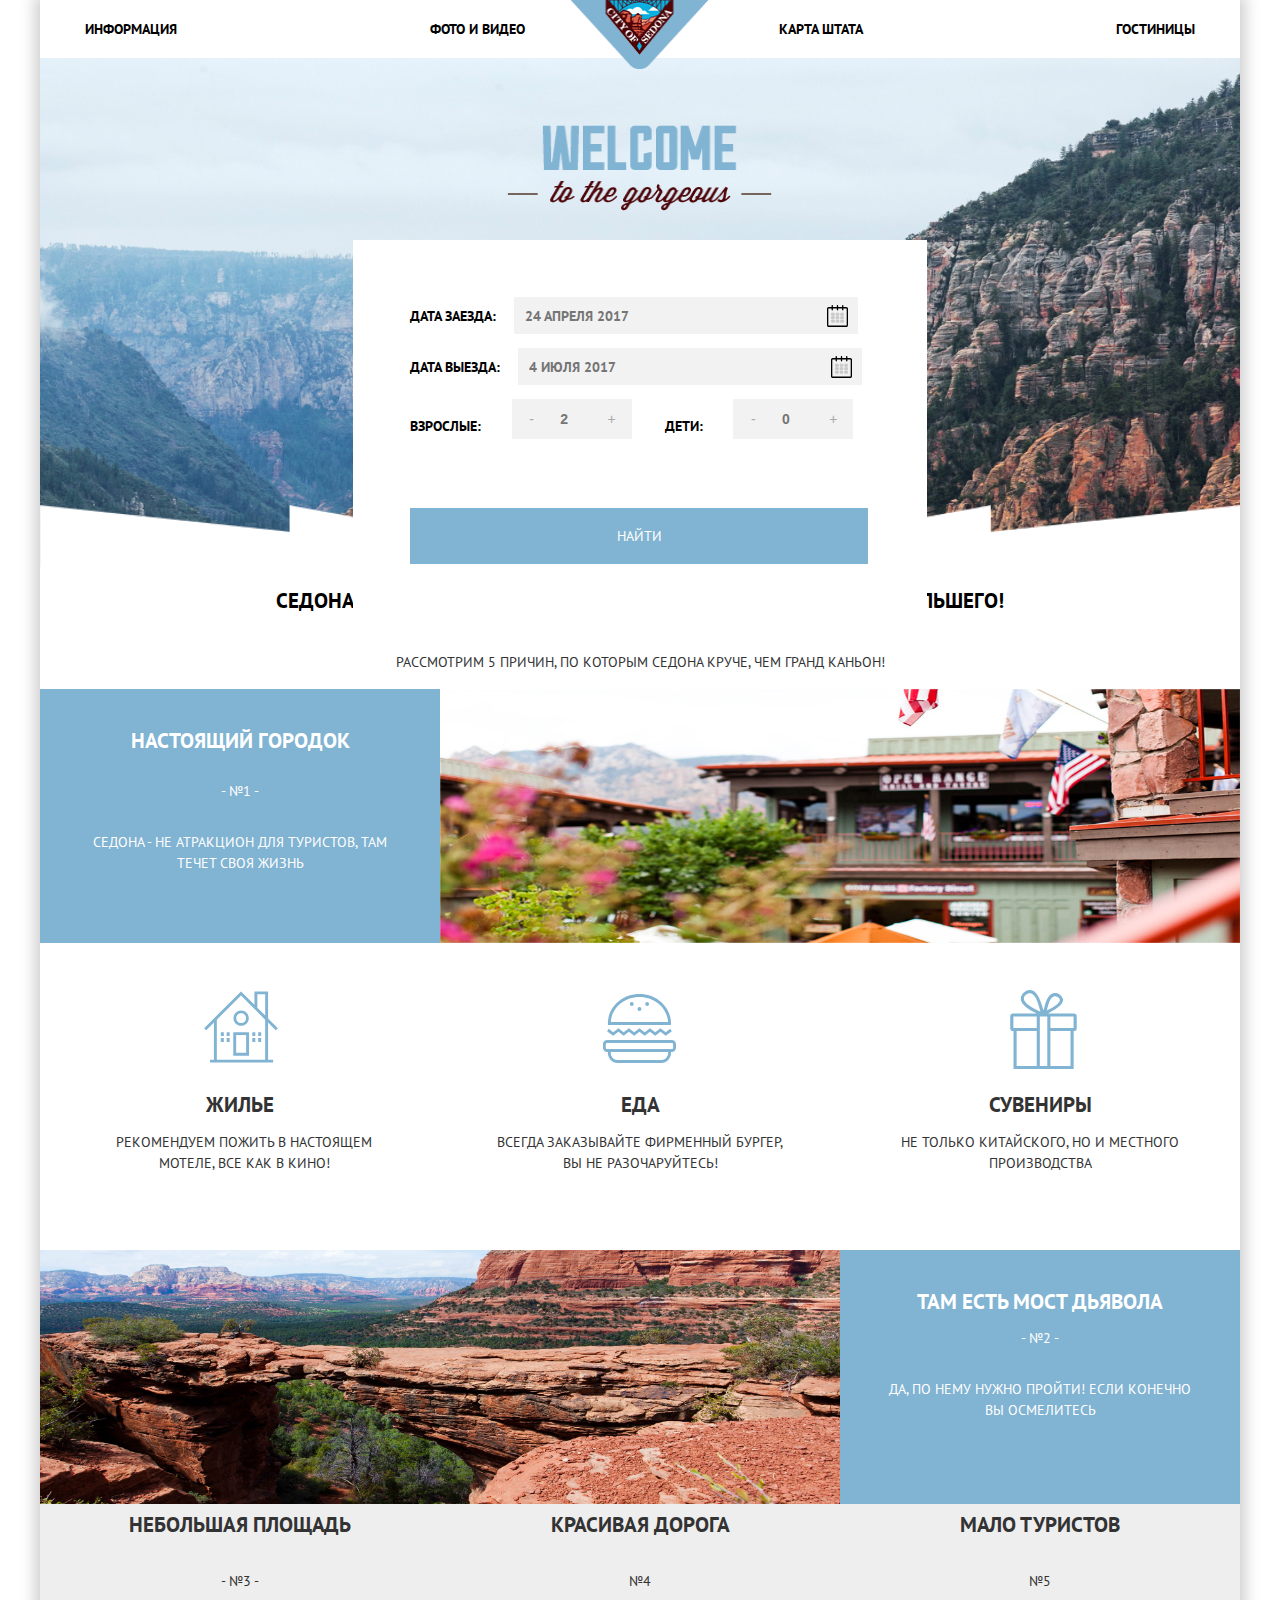
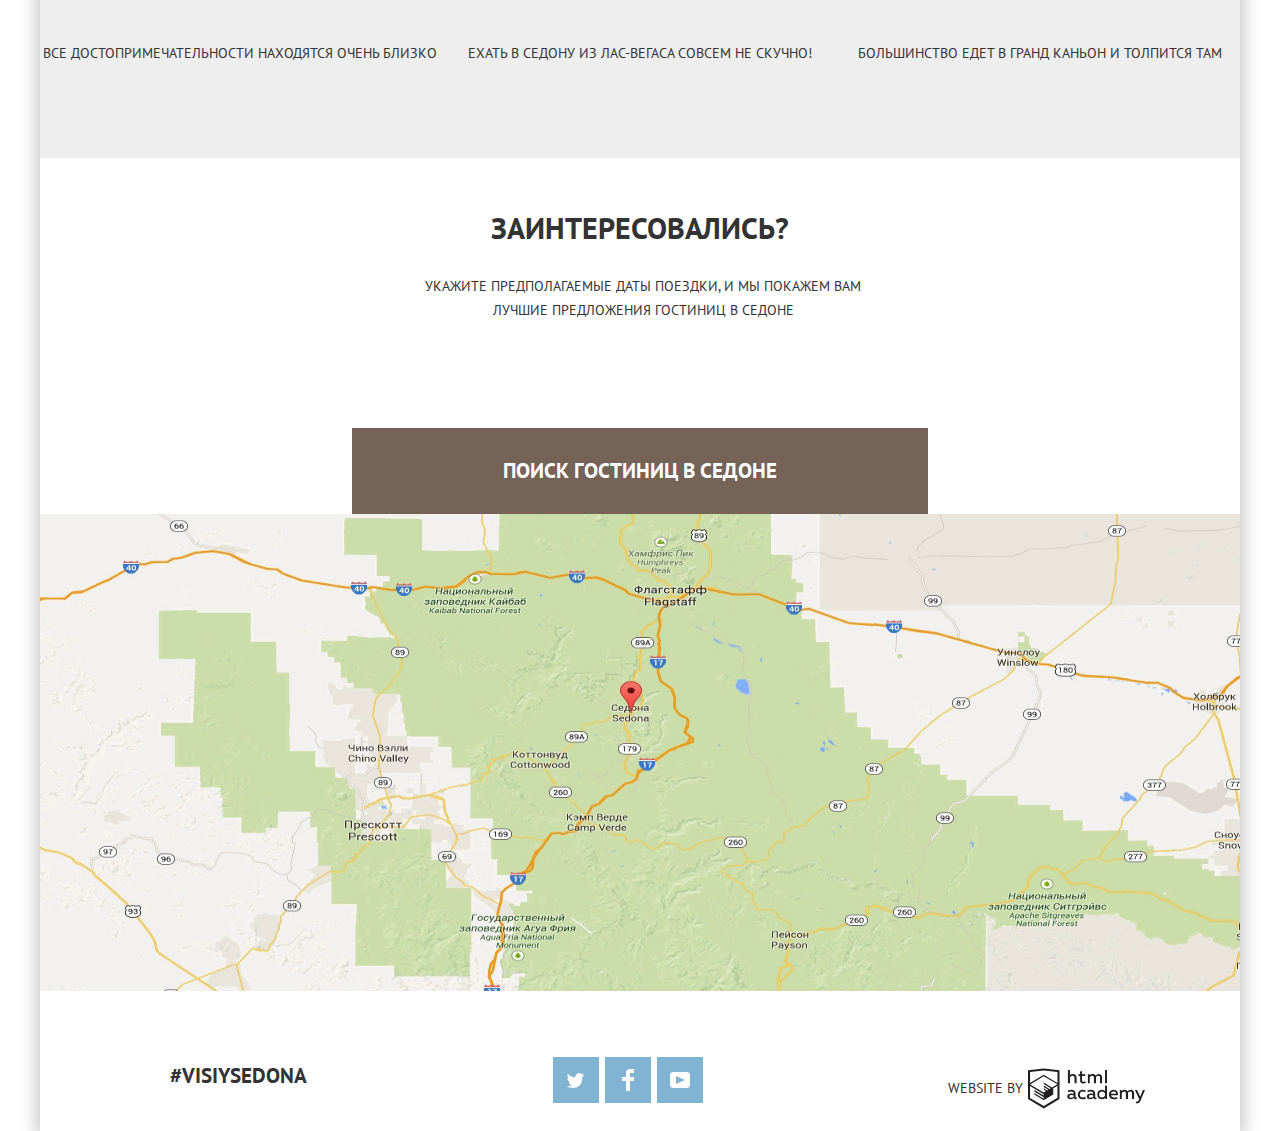
<file: index.html>
<!DOCTYPE html>
<html>
  <head>
    <meta charset="utf-8">
    <title>HTML Academy: Седона</title>
    <link href="https://fonts.googleapis.com/css?family=PT+Sans:400,400i,700,700i&amp;subset=cyrillic" rel="stylesheet">
    <link rel="stylesheet"  href="css/Normalize.css">
    <link rel="stylesheet" type="text/css" href="css/style.css">
  </head>
  <body>
  	<div class="whole-page">
		<header class="main-header">
			<nav class="main-navigation">
				<a class="main-header-logo">
					<img src="img/index-logo.png" width="140" height="70" alt="Логотип седоны">
				</a>
				<ul class="site-navigation">
					<li><a href="info.html">Информация</a></li>
					<li><a href="photo and video.html">Фото и видео</a></li>
					<li><a href="staff map.html">Карта штата</a></li>
					<li><a href="hotels.html">Гостиницы</a></li>
				</ul>
			</nav>
		</header>

		<main class="main-page">
			<section class="main-welcome">
				<div class="welcome-img">
					<h1 class="visually-hidden">Седона</h1>
					<img  src="img/Welcome.png" alt="Welcome to Sedona" width="471" height="352">
				</div>
				<div class="name-welcome">
					<p class="city-description">Седона - небольшой городок в аризоне, заслуживающий большего!</p>
					<p>Рассмотрим 5 причин, по которым седона круче, чем гранд каньон!</p>
				</div>
			</section>

			<section class="reasons">
				<h2 class="visually-hidden">Причины</h2>
				<ul class="reasons-list">
					<li class="reason-item reason-item1">
						<div class="reason-item-cover">
							<b>Настоящий городок</b>
							<p class="number"> - №1 -</p>
							<p class="reason-item-white">Седона - не атракцион для туристов, там течет своя жизнь</p>
						</div>
						<img src="img/reasons-photo1.jpg" alt="Фото причина 1" width="800" height="254">

						<ul class="reason-item-examples">
							<li class="reason-example accomodation">
								<img src="img/svg/icon1.svg" width="74" height="74" alt="Жилье">
								<b>Жилье</b>
								<p class="reason-item-grey">Рекомендуем пожить в настоящем мотеле, все как в кино!</p>
							</li>
							<li class="reason-example food">
								<img src="img/svg/icon-3.svg" height="77" width="73" alt="Еда">
								<b>Еда</b>
								<p class="reason-item-grey">Всегда заказывайте фирменный бургер, вы не разочаруйтесь!</p>
							</li>
							<li class="reason-example souvenir">
								<img src="img/svg/icon2.svg" width="67" height="79" alt="Сувениры">
								<b>Сувениры</b>
								<p class="reason-item-grey">Не только китайского, но и местного производства</p>
							</li>
						</ul>
					</li>
					<li class="reason-item reason-item1">
						<img src="img/reasons-photo2.jpg" alt="Фото причина 2" width="800" height="254">
						<div class="reason-item-cover">
							<b>Там есть мост дьявола</b>
							<span class="number">- №2 -</span>
							<p class="reason-item-white">Да, по нему нужно пройти! Если конечно вы осмелитесь</p>
						</div>
						
					</li>
					<li class="reason-item">
						<b>Небольшая площадь</b>
						<span class="number"> - №3 -</span>
						<p class="reason-item-grey">Все достопримечательности находятся очень близко</p>
					</li>
					<li class="reason-item">
						<b>Красивая дорога</b>
						<span class="number">№4</span>
						<p class="reason-item-grey">Ехать в седону из Лас-Вегаса совсем не скучно!</p>
					</li>
					<li class="reason-item">
						<b>Мало туристов</b>
						<span class="number">№5</span>
						<p class="reason-item-grey">Большинство едет в гранд каньон и толпится там</p>
					</li>
				</ul>
			</section>

			<section class="main-interests">
				<h2 class="interests-title">Заинтересовались?</h2>
				<p>Укажите предполагаемые даты поездки, и мы покажем вам лучшие предложения гостиниц в Седоне</p>
				<button class="button hotel-search">Поиск гостиниц в Седоне</button>
			</section>

			<section class="search">
				
				<form class="search" action="https://echo.htmlacademy.ru" method="post">
				<div class="form-search">
					<p class="search-date-item">
						<label for="arrival-date">Дата заезда:</label>
						<input id="arrival-date" type="text" name="date" placeholder="24 апреля 2017">
						
					</p>
					<p class="search-date-item">
						<label for="departure-date">Дата выезда:</label>
						<input id="departure-date" type="text" name="date" placeholder="4 июля 2017">
						
					</p>
					<div class="people-number">
					<p class="search-number-item">
						<label for="adults">Взрослые:</label>
						<div class="number-buttons">
							<button type="text"><span class="visually-hidden">Минус</span>-</button>
							<input id="adults" type="number" name="number" step="1" placeholder="2">
							<button type="text"><span class="visually-hidden">Плюс</span>+</button>
						</div>
					</p>
					<p class="search-number-item">
						<label for="children">Дети:</label>
						<div class="number-buttons">
							<button type="text"><span class="visually-hidden">Минус</span>-</button>
							<input id="children" type="number" name="number" step="1" placeholder="0">
							<button type="text"><span class="visually-hidden">Плюс</span>+</button>
						</div>	
					</p>
					</div>
					<button class="button search-button" type="submit">Найти</button>
				</div>
				<button class="search-close" type="button">Закрыть</button>
				</form>
				
			</section>

			<section class="map">
				<h2 class="visually-hidden">Как добраться до нас</h2>
				<p>
   					<img src="img/map.jpg" width="1200" height="477px" alt="Седона">
   				</p>
			</section>
		</main>


		<footer class="main-footer">
			<b>#VISIYSEDONA</b>
			<ul class="main-footer-list">
				<li><a class="social-button" href="#"><span class="visually-hidden">Twitter</span>
						<svg xmlns="http://www.w3.org/2000/svg" xmlns:xlink="http://www.w3.org/1999/xlink" width="17" height="15" viewBox="0 0 17 15"><path fill="#FFF" d="M10.95.144c1.685-.496 2.984.27 3.577 1.179.673-.231 1.331-.481 2.011-.708a2.345 2.345 0 0 1-.857 1.768c.685.17 1.304-.491 1.304-.491-.169 1-1.006 1.788-1.563 2.024-.231 6.75-3.175 11.217-10.077 11.082h-.446c-.41 0-4.164-.46-4.898-1.887 2.271.196 3.893-.422 4.693-1.177-.96-.3-2.679-.477-2.979-2.95.349.106.564.228 1.19.119C1.705 8.247.374 7.53.448 5.33c.285.328 1.067.536 1.34.472C1.085 5.561-.182 2.442.894.85c1.818 1.854 3.735 3.606 7.152 3.773C8.254 2.33 9.183.793 10.95.144z"/></svg>
					</a></li>
				<li><a class="social-button" href="#"><span class="visually-hidden">Facebook</span>
						<svg xmlns="http://www.w3.org/2000/svg" width="12" height="22" viewBox="0 0 12 22"><path fill="#FFF" d="M12 4V0H8a4 4 0 0 0-4 4v4H0v4h4v10h4V12h4V8H8V4h4z"/></svg>
					</a></li>
				<li><a class="social-button" href="#"><span class="visually-hidden">Youtube</span>
						<svg xmlns="http://www.w3.org/2000/svg" xmlns:xlink="http://www.w3.org/1999/xlink" width="20" height="16" viewBox="0 0 20 16"><path fill="#FFF" d="M17 0H3C1.35 0 0 1.35 0 3v10c0 1.65 1.35 3 3 3h14c1.65 0 3-1.35 3-3V3c0-1.65-1.35-3-3-3zM6.027 11.998V4.002L15.014 8l-8.987 3.998z"/></svg>
					</a></li>
			</ul>
			<div class="footer-academy">
				<span>WEBSITE BY</span>
				<a href="htmlacademy.ru" class="footer-logo"><span class="visually-hidden">Логотип академии</span>
					<svg id="Layer_1" data-name="Layer 1" xmlns="http://www.w3.org/2000/svg" viewBox="0 0 108.08 36.85" width="117" height="43"><title>logo-htmlacademy-small1</title><path d="M44.61,26.88a2,2,0,0,0,.55-0.1v1.33a3.25,3.25,0,0,1-1.18.21,1.67,1.67,0,0,1-1.67-1,4.84,4.84,0,0,1-3.14,1.08c-1.51,0-2.91-.83-2.91-2.55,0-2.13,2-2.79,3.71-2.79a11.08,11.08,0,0,1,2.17.25v-0.3c0-1-.76-1.77-2.19-1.77a7.42,7.42,0,0,0-3,.64v-1.7a10.21,10.21,0,0,1,3.19-.55c2.36,0,3.81,1.12,3.81,3.65v3a0.54,0.54,0,0,0,.49.59h0.17Zm-6.44-1.13A1.35,1.35,0,0,0,39.63,27h0.11a3.39,3.39,0,0,0,2.41-1V24.58a9.72,9.72,0,0,0-1.81-.21c-1,0-2.16.33-2.16,1.38h0Zm12.36-6.11a5,5,0,0,1,2.57.64V22a4.08,4.08,0,0,0-2.3-.7,2.75,2.75,0,1,0,0,5.49,5,5,0,0,0,2.43-.64v1.71a6.27,6.27,0,0,1-2.76.57A4.21,4.21,0,0,1,46,24.51q0-.21,0-0.41a4.32,4.32,0,0,1,4.18-4.46h0.38Zm12.17,7.24a2,2,0,0,0,.55-0.1v1.33a3.25,3.25,0,0,1-1.18.21,1.67,1.67,0,0,1-1.67-1,4.84,4.84,0,0,1-3.14,1.08c-1.51,0-2.91-.83-2.91-2.55,0-2.13,2-2.79,3.71-2.79a11.08,11.08,0,0,1,2.17.25v-0.3c0-1-.76-1.77-2.19-1.77a7.42,7.42,0,0,0-3,.64v-1.7a10.21,10.21,0,0,1,3.19-.55c2.36,0,3.81,1.12,3.81,3.65v3a0.54,0.54,0,0,0,.49.59h0.17Zm-6.44-1.13A1.35,1.35,0,0,0,57.73,27h0.11a3.39,3.39,0,0,0,2.41-1V24.58a9.72,9.72,0,0,0-1.81-.21c-1.06,0-2.16.33-2.16,1.38h0ZM73,16V28.2H71.35V26.88a3.88,3.88,0,0,1-3.19,1.54,4.4,4.4,0,0,1,0-8.78,3.81,3.81,0,0,1,3,1.3V16H73Zm-4.53,5.22a2.76,2.76,0,1,0,0,5.52A2.86,2.86,0,0,0,71.15,25V23A2.91,2.91,0,0,0,68.49,21.27ZM79,19.64c3.31,0,4.46,2.68,3.92,5.09H76.7c0.21,1.5,1.67,2.11,3.19,2.11a6.11,6.11,0,0,0,2.64-.59v1.6a7.14,7.14,0,0,1-3,.57C77,28.42,74.78,27,74.78,24a4.18,4.18,0,0,1,4-4.39H79Zm0.09,1.54a2.28,2.28,0,0,0-2.44,2.1v0.06H81.3A2,2,0,0,0,79.13,21.18Zm5.73,7V19.87h1.65v1a3.81,3.81,0,0,1,2.78-1.27A2.86,2.86,0,0,1,91.89,21a4.12,4.12,0,0,1,2.91-1.33A3.06,3.06,0,0,1,98,23V28.2h-1.9V23.05a1.59,1.59,0,0,0-1.42-1.75H94.42a2.8,2.8,0,0,0-2.07,1.12V28.2h-1.9V23.05A1.59,1.59,0,0,0,89,21.31H88.8a3,3,0,0,0-2.21,1.29v5.63H84.86Zm21.31-8.33h1.9l-3.91,9.46c-0.9,2.17-2.09,2.86-3.35,2.86a4.76,4.76,0,0,1-1.1-.14V30.46a2.86,2.86,0,0,0,.85.12c0.9,0,1.58-.64,2.07-1.9l0.17-.42-4-8.4h2l2.86,6.29ZM38.73,1.46V6.22a3.81,3.81,0,0,1,2.7-1.14,3.25,3.25,0,0,1,3.44,3.4v5.15H43V8.72a1.81,1.81,0,0,0-1.61-2h-0.3a2.93,2.93,0,0,0-2.32,1.39v5.52h-1.9V1.46h1.9ZM49.94,2.31v3h3V6.91h-3v3.81c0,1.1.5,1.46,1.58,1.46a4.49,4.49,0,0,0,1.69-.33v1.6A6.8,6.8,0,0,1,51,13.8a2.55,2.55,0,0,1-2.86-2.74V6.89H46.58V5.26h1.5V2.74Zm5.4,11.31V5.28H57v1A3.81,3.81,0,0,1,59.77,5a2.86,2.86,0,0,1,2.6,1.33A4.12,4.12,0,0,1,65.28,5,3.06,3.06,0,0,1,68.44,8.4v5.21h-1.9V8.46a1.59,1.59,0,0,0-1.42-1.75H64.89a2.8,2.8,0,0,0-2.07,1.12v5.78h-1.9V8.46A1.59,1.59,0,0,0,59.5,6.71H59.27A3,3,0,0,0,57.06,8v5.63H55.34ZM71.17,1.45H73V13.6H71.17V1.45ZM14.71,0H14.55L0,1.54V28.21l14.55,8.66,14.55-8.66V1.54Zm12.5,27.1L14.55,34.64,1.9,27.12V16.18l12.59,7.5V25L5.86,19.9v1.31l8.68,5.21v1.39L5.87,22.65V24l8.68,5.21,8.75-5.24V18.31L27.2,16V27.12Zm0-12.53-3.48,2-1.6,1L14.51,13v1.31L21,18.23H21l-0.14.09-1,.54-5.37-3.2V17l4.24,2.52-1,.67-3.2-1.9v1.31l2.1,1.24L14.5,22.1,2,14.65,14.51,7.11Zm0-1.32L14.49,5.76,1.91,13.25v-10L14.56,1.92,27.21,3.25v10h0Z" transform="translate(0 -0.02)" fill="#231f20"/></svg>
				</a>
			</div>
		</footer>
	</div>
    
  </body>
</html>
</file>
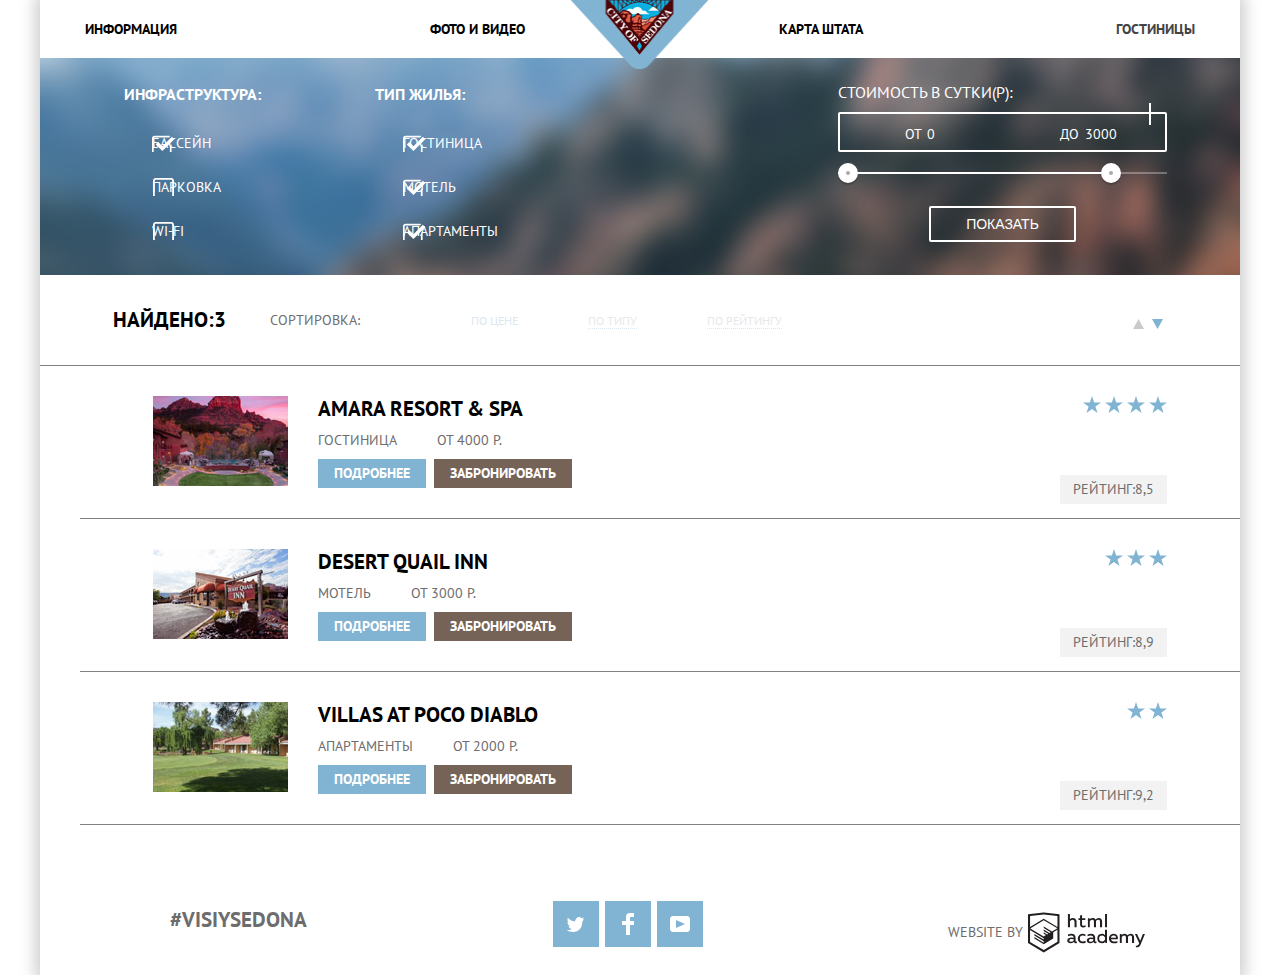
<file: hotels.html>
<!DOCTYPE html>
<html>
<head>
	<meta charset="utf-8">
	<title>Hotels</title>
	<link href="https://fonts.googleapis.com/css?family=PT+Sans:400,400i,700,700i&amp;subset=cyrillic" rel="stylesheet">
    <link rel="stylesheet"  href="css/Normalize.css">
    <link rel="stylesheet" type="text/css" href="css/style.css">
</head>
<body class="inner-page">
	<div class="whole-page">
		<header class="main-header">
			<nav class="main-navigation">
				<a class="main-header-logo" href="index.html">
					<img src="img/index-logo.png" width="141" height="70" alt="Логотип седоны">
				</a>
				<ul class="site-navigation">
					<li><a href="info.html">Информация</a></li>
					<li><a href="photo and video.html">Фото и видео</a></li>
					<li><a href="staff map.html">Карта штата</a></li>
					<li class="site-navigation-current">Гостиницы</li>
				</ul>
			</nav>
		</header>

		<section class="criterias">
			<h2 class="visually-hidden">Выбери критерии</h2>
			
			<form class="filter" method="get" action="https://echo.htmlacademy.ru">
			<div class="infostructure-cover">
				<fieldset class="filter-infostructure">
					<legend>Инфраструктура:</legend>
					<ul class="fliter-option-list">
						<li class="filter-option checked">
							<input class="visually-hidden filter-input-checkbox" type="checkbox" name="pool" id="filter-pool" checked>
							<label for="filter-pool">Бассейн</label>
						</li>
						<li class="filter-option unchecked">
							<input class="visually-hidden filter-input-checkbox" type="checkbox" name="pool" id="filter-parking">
							<label for="filter-parking">Парковка</label>
						</li>
						<li class="filter-option unchecked">
							<input class="visually-hidden filter-input-checkbox" type="checkbox" name="pool" id="filter-wifi">
							<label for="filter-wifi">Wi-Fi</label>
						</li>
					</ul>	
				</fieldset>
			
				<fieldset class="filter-accomodation">
					<legend>Тип жилья:</legend>
					<ul class="fliter-option-list">
						<li class="filter-option checked">
							<input class="visually-hidden filter-input-checkbox" type="checkbox" name="hotel" id="filter-hotel" checked>
							<label for="filter-hotel">гостиница</label>
						</li>
						<li class="filter-option checked">
							<input class="visually-hidden filter-input-checkbox" type="checkbox" name="motel" id="filter-motel" checked>
							<label for="filter-motel">Мотель</label>
						</li>
						<li class="filter-option checked">
							<input class="visually-hidden filter-input-checkbox" type="checkbox" name="apartment" id="filter-apartment" checked>
							<label for="filter-apartment">Апартаменты</label>
						</li>
					</ul>
				</fieldset>
				<!--Ползунок-->
					<div class="filter-range">
						<div class="filter-range-title">Стоимость в сутки(р):</div>
						<div class="price-controls">
							 <label class="min-price">от <input type="text" name="min-price" value="0"></label>
        					<label class="max-price">до <input type="text" name="max-price" value="3000"></label>
						</div>
						<div class="range-controls">
							<div class="scale">
         						<div class="bar"></div>
       						 </div>
       						 <div class="range-toggle range-toggle-min"></div>
      						  <div class="range-toggle range-toggle-max"></div>
						</div>
						<div> 
							<button class="btn-transparent" type="submit">Показать</button>
							
						</div>
					
					
					</div>
				</div>
			</form>
			
		</section>

		<section class="hotels">
			<h2 class="visually-hidden">Список найденых гостиниц</h2>
			<div class="hotels-found">
			
			<b>Найдено:3</b>
			<p class="hotels-found-sorting">Сортировка:</p>
			<ul class="sorting-list">
				<li><a href="#" class="sorting-item-current">По цене</a></li>
				<li><a class="sorting-item" href="#">По типу</a></li>
				<li><a class="sorting-item" href="#">По рейтингу</a></li>
			</ul>
			<ul class="direction-list">
				<li class="direction-item-back"><span class="visually-hidden">Назад</span>
					<svg xmlns="http://www.w3.org/2000/svg" width="11" height="10" viewBox="0 0 11 10"><path fill="#cacaca" d="M5.5 0L0 10h11z"/></svg>
				</li>
				<li class="direction-item-next active"><span class="visually-hidden">Вперед</span>
					<svg xmlns="http://www.w3.org/2000/svg" width="11" height="10" viewBox="0 0 11 10"><path fill="#81b3d2" d="M5.5 10L0 0h11"/></svg>
				</li>
			</ul>
			</div>
			<ul class="hotels-list">
				
				<li class="hotel-item">
					<div class="hotel-item-image">
							<img src="img/hotel1.jpg" alt="Гостиница1" width="135" height="90">
					</div>
					<div class="hotel-item-price">
						<h3>AMARA RESORT  & SPA</h3>
						<div class="hotel-type">
							<span>Гостиница</span>
							<span class="hotel-price">от 4000 P.</span>
						</div>
						<div class="hotel-button">
							<a href="amarahotel.html" class="moreinfo">Подробнее</a>
							<a href="booking.html" class="booking">Забронировать</a>
						</div>
					</div>
					<div class="hotel-item-rate">
						<div class="hotel-stars">
							<span></span>
							<span></span>
							<span></span>
							<span></span>
						</div>
						<p class="hotel-rate">рейтинг:8,5</p>
						
					</div>
				</li>

				<li class="hotel-item">
					<div class="hotel-item-image">
							<img src="img/hotel2.jpg" alt="Гостиница2" width="135" height="90">
					</div>
					<div class="hotel-item-price">
						<h3>DESERT QUAIL INN</h3>
						<div class="hotel-type">
							<span>Мотель</span>
							<span class="hotel-price">от 3000 P.</span>
						</div>
						<div class="hotel-button">
							<a href="amarahotel.html" class="moreinfo">Подробнее</a>
							<a href="booking.html" class="booking">Забронировать</a>
						</div>
					</div>
					<div class="hotel-item-rate">
						<div class="hotel-stars">
							<span></span>
							<span></span>
							<span></span>
						</div>
						<p class="hotel-rate">рейтинг:8,9</p>
						
					</div>
				</li>

				<li class="hotel-item">
					<div class="hotel-item-image">
							<img src="img/hotel3.jpg" alt="Гостиница3" width="135" height="90">
					</div>
					<div class="hotel-item-price">
						<h3>VILLAS AT POCO DIABLO</h3>
						<div class="hotel-type">	
							<span>Апартаменты</span>
							<span class="hotel-price">от 2000 P.</span>
						</div>
						<div class="hotel-button">
							<a href="amarahotel.html" class="moreinfo">Подробнее</a>
							<a href="booking.html" class="booking">Забронировать</a>
						</div>
					</div>
					<div class="hotel-item-rate">
						<div class="hotel-stars">
							<span></span>
							<span></span>
						</div>
						<p class="hotel-rate" >рейтинг:9,2</p>
						
					</div>
				</li>
			</ul>
		</section>

		<footer class="main-footer">
			<b>#VISIYSEDONA</b>
			<ul class="main-footer-list">
				<li><a class="social-button" href="#"><span class="visually-hidden">Twitter</span>
						<svg xmlns="http://www.w3.org/2000/svg" xmlns:xlink="http://www.w3.org/1999/xlink" width="17" height="15" viewBox="0 0 17 15"><path fill="#FFF" d="M10.95.144c1.685-.496 2.984.27 3.577 1.179.673-.231 1.331-.481 2.011-.708a2.345 2.345 0 0 1-.857 1.768c.685.17 1.304-.491 1.304-.491-.169 1-1.006 1.788-1.563 2.024-.231 6.75-3.175 11.217-10.077 11.082h-.446c-.41 0-4.164-.46-4.898-1.887 2.271.196 3.893-.422 4.693-1.177-.96-.3-2.679-.477-2.979-2.95.349.106.564.228 1.19.119C1.705 8.247.374 7.53.448 5.33c.285.328 1.067.536 1.34.472C1.085 5.561-.182 2.442.894.85c1.818 1.854 3.735 3.606 7.152 3.773C8.254 2.33 9.183.793 10.95.144z"/></svg>
					</a></li>
				<li><a class="social-button" href="#"><span class="visually-hidden">Facebook</span>
						<svg xmlns="http://www.w3.org/2000/svg" width="12" height="22" viewBox="0 0 12 22"><path fill="#FFF" d="M12 4V0H8a4 4 0 0 0-4 4v4H0v4h4v10h4V12h4V8H8V4h4z"/></svg>
					</a></li>
				<li><a class="social-button" href="#"><span class="visually-hidden">Youtube</span>
						<svg xmlns="http://www.w3.org/2000/svg" xmlns:xlink="http://www.w3.org/1999/xlink" width="20" height="16" viewBox="0 0 20 16"><path fill="#FFF" d="M17 0H3C1.35 0 0 1.35 0 3v10c0 1.65 1.35 3 3 3h14c1.65 0 3-1.35 3-3V3c0-1.65-1.35-3-3-3zM6.027 11.998V4.002L15.014 8l-8.987 3.998z"/></svg>
					</a></li>
			</ul>
			<div class="footer-academy">
				<span>WEBSITE BY</span>
				<a href="htmlacademy.ru" class="footer-logo"><span class="visually-hidden">Логотип академии</span>
					<svg id="Layer_1" data-name="Layer 1" xmlns="http://www.w3.org/2000/svg" viewBox="0 0 108.08 36.85" width="117" height="43"><title>logo-htmlacademy-small1</title><path d="M44.61,26.88a2,2,0,0,0,.55-0.1v1.33a3.25,3.25,0,0,1-1.18.21,1.67,1.67,0,0,1-1.67-1,4.84,4.84,0,0,1-3.14,1.08c-1.51,0-2.91-.83-2.91-2.55,0-2.13,2-2.79,3.71-2.79a11.08,11.08,0,0,1,2.17.25v-0.3c0-1-.76-1.77-2.19-1.77a7.42,7.42,0,0,0-3,.64v-1.7a10.21,10.21,0,0,1,3.19-.55c2.36,0,3.81,1.12,3.81,3.65v3a0.54,0.54,0,0,0,.49.59h0.17Zm-6.44-1.13A1.35,1.35,0,0,0,39.63,27h0.11a3.39,3.39,0,0,0,2.41-1V24.58a9.72,9.72,0,0,0-1.81-.21c-1,0-2.16.33-2.16,1.38h0Zm12.36-6.11a5,5,0,0,1,2.57.64V22a4.08,4.08,0,0,0-2.3-.7,2.75,2.75,0,1,0,0,5.49,5,5,0,0,0,2.43-.64v1.71a6.27,6.27,0,0,1-2.76.57A4.21,4.21,0,0,1,46,24.51q0-.21,0-0.41a4.32,4.32,0,0,1,4.18-4.46h0.38Zm12.17,7.24a2,2,0,0,0,.55-0.1v1.33a3.25,3.25,0,0,1-1.18.21,1.67,1.67,0,0,1-1.67-1,4.84,4.84,0,0,1-3.14,1.08c-1.51,0-2.91-.83-2.91-2.55,0-2.13,2-2.79,3.71-2.79a11.08,11.08,0,0,1,2.17.25v-0.3c0-1-.76-1.77-2.19-1.77a7.42,7.42,0,0,0-3,.64v-1.7a10.21,10.21,0,0,1,3.19-.55c2.36,0,3.81,1.12,3.81,3.65v3a0.54,0.54,0,0,0,.49.59h0.17Zm-6.44-1.13A1.35,1.35,0,0,0,57.73,27h0.11a3.39,3.39,0,0,0,2.41-1V24.58a9.72,9.72,0,0,0-1.81-.21c-1.06,0-2.16.33-2.16,1.38h0ZM73,16V28.2H71.35V26.88a3.88,3.88,0,0,1-3.19,1.54,4.4,4.4,0,0,1,0-8.78,3.81,3.81,0,0,1,3,1.3V16H73Zm-4.53,5.22a2.76,2.76,0,1,0,0,5.52A2.86,2.86,0,0,0,71.15,25V23A2.91,2.91,0,0,0,68.49,21.27ZM79,19.64c3.31,0,4.46,2.68,3.92,5.09H76.7c0.21,1.5,1.67,2.11,3.19,2.11a6.11,6.11,0,0,0,2.64-.59v1.6a7.14,7.14,0,0,1-3,.57C77,28.42,74.78,27,74.78,24a4.18,4.18,0,0,1,4-4.39H79Zm0.09,1.54a2.28,2.28,0,0,0-2.44,2.1v0.06H81.3A2,2,0,0,0,79.13,21.18Zm5.73,7V19.87h1.65v1a3.81,3.81,0,0,1,2.78-1.27A2.86,2.86,0,0,1,91.89,21a4.12,4.12,0,0,1,2.91-1.33A3.06,3.06,0,0,1,98,23V28.2h-1.9V23.05a1.59,1.59,0,0,0-1.42-1.75H94.42a2.8,2.8,0,0,0-2.07,1.12V28.2h-1.9V23.05A1.59,1.59,0,0,0,89,21.31H88.8a3,3,0,0,0-2.21,1.29v5.63H84.86Zm21.31-8.33h1.9l-3.91,9.46c-0.9,2.17-2.09,2.86-3.35,2.86a4.76,4.76,0,0,1-1.1-.14V30.46a2.86,2.86,0,0,0,.85.12c0.9,0,1.58-.64,2.07-1.9l0.17-.42-4-8.4h2l2.86,6.29ZM38.73,1.46V6.22a3.81,3.81,0,0,1,2.7-1.14,3.25,3.25,0,0,1,3.44,3.4v5.15H43V8.72a1.81,1.81,0,0,0-1.61-2h-0.3a2.93,2.93,0,0,0-2.32,1.39v5.52h-1.9V1.46h1.9ZM49.94,2.31v3h3V6.91h-3v3.81c0,1.1.5,1.46,1.58,1.46a4.49,4.49,0,0,0,1.69-.33v1.6A6.8,6.8,0,0,1,51,13.8a2.55,2.55,0,0,1-2.86-2.74V6.89H46.58V5.26h1.5V2.74Zm5.4,11.31V5.28H57v1A3.81,3.81,0,0,1,59.77,5a2.86,2.86,0,0,1,2.6,1.33A4.12,4.12,0,0,1,65.28,5,3.06,3.06,0,0,1,68.44,8.4v5.21h-1.9V8.46a1.59,1.59,0,0,0-1.42-1.75H64.89a2.8,2.8,0,0,0-2.07,1.12v5.78h-1.9V8.46A1.59,1.59,0,0,0,59.5,6.71H59.27A3,3,0,0,0,57.06,8v5.63H55.34ZM71.17,1.45H73V13.6H71.17V1.45ZM14.71,0H14.55L0,1.54V28.21l14.55,8.66,14.55-8.66V1.54Zm12.5,27.1L14.55,34.64,1.9,27.12V16.18l12.59,7.5V25L5.86,19.9v1.31l8.68,5.21v1.39L5.87,22.65V24l8.68,5.21,8.75-5.24V18.31L27.2,16V27.12Zm0-12.53-3.48,2-1.6,1L14.51,13v1.31L21,18.23H21l-0.14.09-1,.54-5.37-3.2V17l4.24,2.52-1,.67-3.2-1.9v1.31l2.1,1.24L14.5,22.1,2,14.65,14.51,7.11Zm0-1.32L14.49,5.76,1.91,13.25v-10L14.56,1.92,27.21,3.25v10h0Z" transform="translate(0 -0.02)" fill="#231f20"/></svg>
				</a>
			</div>
		</footer>
	</div>
</body>
</html>
</file>
<file: css/style.css>
body{
	width: 1200px;
	margin: 0 auto;
	padding: 0;

	font-family: "PT Sans", "Arial", sans-serif;
	font-size: 14px;
	line-height: 21px;
	font-weight: 400;
	color:#333333;
	text-transform: uppercase;
	background-color: #ffffff;
}

a{
	text-decoration: none;
}

img{
  max-width: 100%;
}

.visually-hidden:not(:focus):not(:active),
input[type="checkbox"].visually-hidden,
input[type="radio"].visually-hidden{
  position: absolute;

  width: 1px;
  height: 1px;
  margin: -1px;
  border: 0;
  padding: 0;

  white-space: nowrap;

  clip-path: inset(100%);
  clip: rect(0 0 0 0);
  overflow: hidden;
}

.whole-page{
	box-shadow: 0 0 15px 5px rgba(0,1,1,0.2);
}

.inner-page{
	background-color: #ffffff;
	color: #6d6d6d;
}

.main-header,
.main-page,
.main-footer{
	width: 1200px;
	background-color: #ffffff;
	margin: 0 auto;
	padding-top: 0;
	padding-bottom: 0;
}
.main-header{
	position: relative;
	min-height: 58px;
}

.reasons-list,
.reason-item-examples,
.site-navigation,
.footer-button{
	margin: 0;
	padding: 0;
	list-style: none;
}
	
.main-navigation{
	min-height: 58px;
	display: flex;
	width: 100%;	
	align-items: flex-start;
	margin: 0;
	padding: 0;
	font-size: 14px;
	font-weight: bold;
	line-height: 26px;
	color:#000000;
	background-color: #ffffff;
}

.site-navigation{
	display: flex;
	flex-wrap: wrap;
	width:100%;
	align-self: center;
	justify-content: space-between;	
}

.site-navigation a{
	color:#000000;
}

.site-navigation li:first-child{
	margin-left: 45px;
}
.site-navigation li:last-child{
	margin-right: 45px;
}

.site-navigation-current{
	color: #444444;
}

.site-navigation-current:hover{
	color: #81b3d2;
}

.site-navigation-current:focus{
	color: #b2b2b2;
}

.site-navigation-current:active{
	color: #766357;
}

.main-header-logo{
	position: absolute;
	top: 50%;
	left: 50%;
	z-index: 10;
	width: 140px;
	height: 70px;
	margin-top: -30px;
	margin-left: -70px;
}

.main-welcome{
	width: 100%;
}

.welcome-img{
	min-height: 509px;
	background-color: #2b576b;
	background-image: url("../img/bgover1.png"), url("../img/background1.jpg");
	background-position: 0 447px, 0 0;
	background-repeat: no-repeat, no-repeat;	
	background-size: 1200px 64px, 1200px 730px;
}

.main-welcome img{
	display: block;
	padding-top: 67px;
	padding-left: 364px;
}

.name-welcome{
	display: flex;
	flex-direction: column;
	align-items: center;
}

.description{
	font-weight: bold;
	color: #90a8c2;
	line-height: 26px;
	font-size: 14px;
}

.city-description{
	font-weight: bold;
	font-size: 21px;
	line-height: 26px;
	color: #000000;
}

.city-description+p{
	font-size: 14px;
	line-height: 26px;
}

.reasons-list{
	margin: 0;
	padding:0;
	display: flex;
	flex-wrap: wrap;
	width: 100%;
}

.reason-item{
	width: 100%;
	display: flex;
	flex-wrap: wrap;
	flex-direction: column;
	text-align: center;
	justify-content: space-around;
}

.reason-item1{
	flex-direction: row;
}

.reason-item-cover{
	width: 400px;
}

.reason-item-cover b{
	display: block;
	padding-top: 41px;
}
.reason-item b{
	display: block;
	/*padding-top: 43px;*/
}
.reason-item-grey{
	padding-bottom: 51px;
}
.reason-item-white{
	padding-left: 40px;
	padding-right: 40px;	
	font:inherit;
}

.number{
	display: block;
	padding-top: 16px;
	padding-bottom: 16px;
}

.reason-item:nth-child(3),
.reason-item:nth-child(4),
.reason-item:nth-child(5){
	width: 400px;
	height: 254px;
	background-color: #eeeeee;
}

.reason-item-examples{
	position: relative;
	margin:0;
	padding:0;
	display: flex;
	width: 100%;

	justify-content: space-between;
	align-items: center;
	color: #333333;
	background-color: #ffffff;
}
.reason-example{
	width: 400px;
	background-color: #ffffff;
}
.accomodation img{
	position: absolute;
	top: 47px;
	left: 164px;
}
.food img{
	position: absolute;
	top: 47px;
	left: 563px;
}
.souvenir img{
	position: absolute;
	top: 47px;
	left: 970px;
}
.reason-example b{
	display: inline-block;
	margin-top: 151px;
}

.reason-item .reason-item-grey{
	margin-bottom: 33px;
}
.accomodation .reason-item-grey{
	padding: 0;
	margin-left:  75px;
	margin-right: 67px;
	margin-bottom: 76px;
}
.food .reason-item-grey{
	padding: 0;
	margin-left: 55px;
	margin-right: 55px;
	margin-bottom: 76px;
	
}
.souvenir .reason-item-grey{
	margin-bottom: 76px;
	padding: 0;
	margin-left: 61px;
	margin-right: 61px;
	
}
.reason-item:nth-child(2), 
.reason-item:first-child{
	background-color: #81b3d2;
	color: #ffffff;
}

.reason-item b,
.reason-item-examples b{
	font-size: 21px;
	line-height: 21px;
	font-weight: bold;
}

.reasons-item:nth-child(2) b, 
.reasons-item:first-child b{
	color:#ffffff;
}

.main-interests{
	height: 290px;
	text-align: center;
	background-color: #ffffff;

}
.interests-title{
	margin:0;
	padding: 0;
	font-weight: bold;
	font-size: 30px;
	line-height: 36px;
	margin-top: 52px;
}

.interests-title+p{
	display: block;
	font-size: 14px;
	line-height: 24px;
	margin-top: 28px;
	margin-left: 383px;
	margin-right: 377px;
	margin-bottom: 61px;
}

.main-footer{
	min-height: 120px;
	display: flex;
	justify-content: space-between;
}

.main-footer b{
	display: block;
	font-weight: bold;
	font-size: 21px;
	line-height: 26px;
	margin-left: 130px;
	margin-top: 52px;
}

.main-footer span{
	font-weight: regular;
	font-size: 14px;
	line-height: 26px;
}
.footer-academy{
	margin-right: 95px;
	margin-top: 34px;
}

.social-button{
	display: flex;
	width: 46px;
	height: 46px;
	background-color: #81b3d2;
	align-items: center;
	justify-content: center;
}
.main-footer-list{
	margin: 0 auto;
	padding: 0;
	padding-top: 46px;
	list-style: none;
	display: flex;
	width: 150px;
	flex-wrap: wrap;
	justify-content: space-between;
}

.social-button:hover{
	background-color: #669ec0;
}

.social-button:active{
	background-color: #5496bd;
}

.social-button:active path{
	opacity: 0.3;
}
.footer-logo{
	height: 43px;
}

.footer-logo:hover path{
	fill: #81b3d2;
}

.footer-logo:active path{
	fill: #bdbbbc;
}

.footer-academy{
	display: flex;
	align-items: center;
}
.footer-academy span{*/
	display: inline-block;
	vertical-align: middle;
	margin-right: 5px;
}

/*страница hotels*//


.hotels-list{
	padding: 0;
}

.hotel-item{
	padding: 0 73px;
	display: flex;
	margin-right: 0;
	margin-left: 0;
	border-bottom: 1px solid grey;
	margin-top: 30px;
	margin-bottom: 30px;
}

.hotel-type{
	display: flex;
	margin-top: 8px;	
}

.hotel-price{
	margin-left: 40px;
}

.hotels h3{
	margin: 0;
}

.hotels-found{
	padding: 0 73px;
	display: flex;
	height: 90px;
	align-items: center;
	border-bottom: 1px solid grey;
}

.hotels-found-sorting{
	padding-left: 44px;
}

.sorting-item-current{
	margin-left: 37px;
	color: #81b3d2;
}

.sorting-item{
	margin-left: 33px;
	color: #b2b2b2;
	border-bottom: 1px dotted #81b3d2;
}

.sorting-item:hover{
	color: #81b3d2;
}

.sorting-item:active,
.sorting-item:focus{
	color: #000000;
}

.sorting-list li{
	padding: 0;
	display: inline-block;
	vertical-align: middle;
	margin-left: 34px;
}

.direction-list li{
	display: inline-block;
	vertical-align: middle;
}

.hotel-item-rate{
	margin-left: auto;
	display: flex;
	flex-direction: column;
	align-items: flex-end;

}

.hotel-item-price{
	margin-left: 30px;

}

.hotel-stars span{
	display: inline-block;
	background-image: url(../img/svg/star.svg); 
	background-repeat: no-repeat;
	width: 18px;
	height: 18px;
	padding-bottom: 41px;
}

.hotel-button{
	display: flex;
	margin-top: 8px;
}

.moreinfo,
.booking{
	font: inherit;
	font-weight: bold;
	line-height: 21px;
	font-size: 14px;
	display: block;
	padding:4px 16px;
}
.booking{
	margin-left: 8px;
}

.hotel-rate{
	background-color: #f2f2f2;
	display: inline-block;
	vertical-align: middle;
	padding: 4px 13px;

}

.direction-list{
	margin-left: auto;
}

.direction-item-back{
	height: 15px;
	width: 15px;
	display: inline-block;
}

.direction-item-next{
	display: inline-block;
	width: 15px;
	height: 15px;
}

.direction-item-back path,
.direction-item-next path{
fill: #cacaca;
}

.active path{
	fill:#81b3d2;
}

.direction-item-back path:hover,
.direction-item-next path:hover{
	fill: #231f20;
}

.direction-item-back path:active,
.direction-item-next path:active,
.direction-item-back path:focus,
.direction-item-next path:focus{
	fill: #81b3d2;
}
/*Форма на странице hotels*/
.criterias{
	color: #ffffff;
	background-color: #345568;
	background-image: url("../img/background2.jpg");
	background-repeat: no-repeat;
	background-size: 1200px,217px;
	background-position: 50% 50%;
	width: 1200px;
	height: 217px;
}

.criterias fieldset{
	border: none;
}

.criterias ul{
	list-style: none;
}

.criterias legend{
	font-size: 16px;
	line-height: 21px;
	font-weight: bold;
}

.infostructure-cover{
	display: flex;
	
}

.fliter-option-list{
	padding: 0;
	margin:0;
}
.filter-option{
	margin-top: 23px;
	margin-left: 28px;*/
}
.checked label{
	font-weight: 700px;
	font-size: 14px;
	line-height: 21px;
	background-image: url(../img/svg/checkbox-on.svg);
	background-repeat: no-repeat;
	background-size: 23px 23px;	
}

.unchecked label{
	background-image: url(../img/svg/checkbox-off.svg);
	background-repeat: no-repeat;
	background-size: 23px 21px;

}
.filter-infostructure{
	margin-left: 73px;
	margin-top: 26px;
}
.filter-accomodation{
	margin-top: 26px;
	margin-left: 91px;

}



/*Ползунок*/
.filter-range{
	width: 330px;
	color: #ffffff;
	text-transform: uppercase;
	margin-top: 24px;
	margin-right: 73px;
	margin-left: 328px;
}

.filter-range-title{
	margin-bottom:  9px;
	font-weight: 600px;
	font-size: 16px;
	line-height: 21px;
}

.price-controls{
	position: relative;
	height: 36px;
	margin-bottom: 20px;
	font-size: 0;
	border:2px solid #ffffff;
	border-radius: 2px;
}

.price-controls::after {
  content: "";
  position: absolute;
  top: 50%
  left: 50%;
  width: 2px;
  height: 22px;
  background: #ffffff;
  transform: translate(-50%, -50%);
}


.price-controls label {
  display: inline-block;
  font-size: 14px;
  line-height: 38px;
  vertical-align: top;
  cursor: pointer;
}

.price-controls .min-price,
.price-controls .max-price {
  width: 90px;
  padding-left: 65px;
}

.price-controls input {
  width: 50px;
  margin: 0;
  color: inherit;
  font: inherit;
  background: none;
  border: none;
}

.range-controls {
  position: relative;
  margin-bottom: 32px;
}

.range-controls .scale {
  height: 2px;
  background: rgba(255, 255, 255, 0.3);
}

.range-controls .bar {
  width: 80%;
  height: 2px;
  background: #ffffff;
}

.range-toggle {
	position: absolute;
	top: -9px;
  width: 4px;
  height: 4px;
  background: #ababab;
  border: 8px solid #ffffff;
  border-radius: 50%;
  box-shadow: 0 2px 1px 0 rgba(0, 1, 1, 0.2);
  cursor: pointer;
}

.range-toggle-min {
  left: 0;
}

.range-toggle-max {
  left: 80%;
}

.range-toggle:hover {
  background: #1c4f80;
}

.btn-transparent {
  display: block;
  margin: 0 auto;
  padding: 6px 35px;
  font-size: 14px;
  line-height: 20px;
  color: #ffffff;
  text-transform: uppercase;
  background: transparent;
  border: 2px solid #ffffff;
  border-radius: 2px;
  cursor: pointer;
}

.btn-transparent:hover {
  color: #000000;
  background: #ffffff;
}

/*Гостиницы*/

.hotels b{
	font-size: 21px;
	color: #000000;
	line-height: 26px;
	font-weight: bold;
}

.sorting-list{
	list-style: none;
	font-size: 12px;
	line-height: 18px;
	color: #111111;
}

.sorting-list:first-child:active{
	color: #b3d1e4;
}

.sorting-list{
	opacity: 0.3;
}

.direction-list,
.hotels-list{
	list-style: none;
}

.hotels-list h3{
	font-size: 21px;
	line-height: 26px;
	color: #000000;
}

.hotels-list h3:hover{
	color: #503e33;
}

.hotels-list h3:focus,
.hotels-list h3:active{
	color: #cacaca;
}

.hotels-list a{
	color: #ffffff;
	font-size: 14px;
	line-height: 21px;
	font-weight: bold;
}

.moreinfo{
	background-color: #81b3d2;
}

.moreinfo:hover{
	background-color: #669ec0;
}

.moreinfo:active,
.moreinfo:focus{
	background-color: #5496bd;
	opacity: 0.3;
}

.booking{
	background-color: #766357;
}

.booking:hover{
	background-color: #604e43;
}

.booking:active,
.booking:focus{
	background-color: #503e33;
	opacity: 0.3;
}
/*Всплывающая форма*/
.search{
	/*display: none;*/
	box-sizing: border-box;
	position: absolute;
	top:;
	left:;
	
	left: 315px;
	color: #000000;
	background-color: #ffffff;
	top:120px;
	left:50%;
	width: 574px;
	
	margin-left: -287px;
	padding:0px 57px;
}

.form-search{
	margin-top: 57px;
}

.search-close{
	position: absolute;
	top:0;
	right: -34px;
	width: 22px;
	height: 22px;
	font-size: 0px;
	border-radius: 0;
	border: 0;
	cursor: pointer;
	background-color: transparent;
}

.search-close::before,
.search-close::after{
	content: "";
	position: absolute;
	top: 10px;
	left: 2px;
	width: 15px;
	height: 3px;
	background-color: #d0d0d0;
}

.search-close::before{
	transform: rotate(45deg);
}

.search-close::after{
	transform: rotate(-45deg);
}

.button{
	font:inherit;
	text-align: center;
	color:#ffffff;
	vertical-align: middle;
	text-transform: uppercase;
	border: 0;
	border-radius: 0;
	background-color: #f2f2f2;
}

.hotel-search{
	width: 576px;
	height: 86px;
	background-color: #766357;
	font-weight: bold;
	font-size: 21px;
	line-height: 26px;
	padding: 25px 140px; 
	margin-top: 45px;
}

.hotel-search:hover{
	background-color: #604e43;
}

.hotel-search:active,
.hetel-search:focus{
	background-color: #503e33;
	color: #81746d;
}

.departure-date input{
	position: relative;
}

.search input[type="text"]{
	background-image: url("../img/svg/calendar-ordinary.svg");
	background-repeat: no-repeat;
	background-position: 313px center;
}

.search input[type="text"]:hover{
	background-image: url("../img/svg/calendar-hover.svg");
}

.search input[type="text"]:active,
.search input[type="text"]:focus{
	background-image: url("../img/svg/calendar-active.svg");
}

.search input[type="text"]{
	box-sizing: border-box;
	width: 344px;
	height: 37px;
	padding: 9px 11px;
	padding-right: 40px;
	font: inherit;
	font-size: 14px;
	line-height: 26px;
	font-weight: bold;
	color: #000000;
	text-transform: uppercase;
	background-color: #f2f2f2;
	border: none;
}

.search input[type="text"]:hover{
	background-color: #ebebeb;
}

.search input[type="text"]:active,
.search input[type="text"]:focus{
	background-color: #ffffff;
}

.search label{
	padding-right: 17px;
	font: inherit;
	font-size: 14px;
	line-height: 26px;
	font-weight: bold;
}

.search label:first-child{
	padding-right: 14px;
}

.people-number{
	display: flex;
	justify-content: space-between;
}

.search input[type="number"]{
	align-items: center;
	margin: 0;
	padding: 0;
	border-radius: 0;
	border: none;
	width: 40px;
	height: 40px;
	text-align:center;
	background-color: #f2f2f2;
	font-weight: bold;
	font-size: 14px;
}

.number-buttons{
	display: flex;
}

.search button[type="text"]{
	align-items: center;
	width: 40px;
	height: 40px;
	border: none;
	background-color: #f2f2f2;
	margin: 0;
	padding: 0;
	border-radius: 0;
	color: #a9a9a9;
}

.search-button{
	background-color: #81b3d2;
	width: 458px;
	height: 56px;
	margin-bottom: 55px;
	margin-top: 55px;
}

.search-button:hover{
	background-color: #669ec0;
}

.search-button:active,
.search-button:focus{
	background-color: #5496bd;
}
</file>
